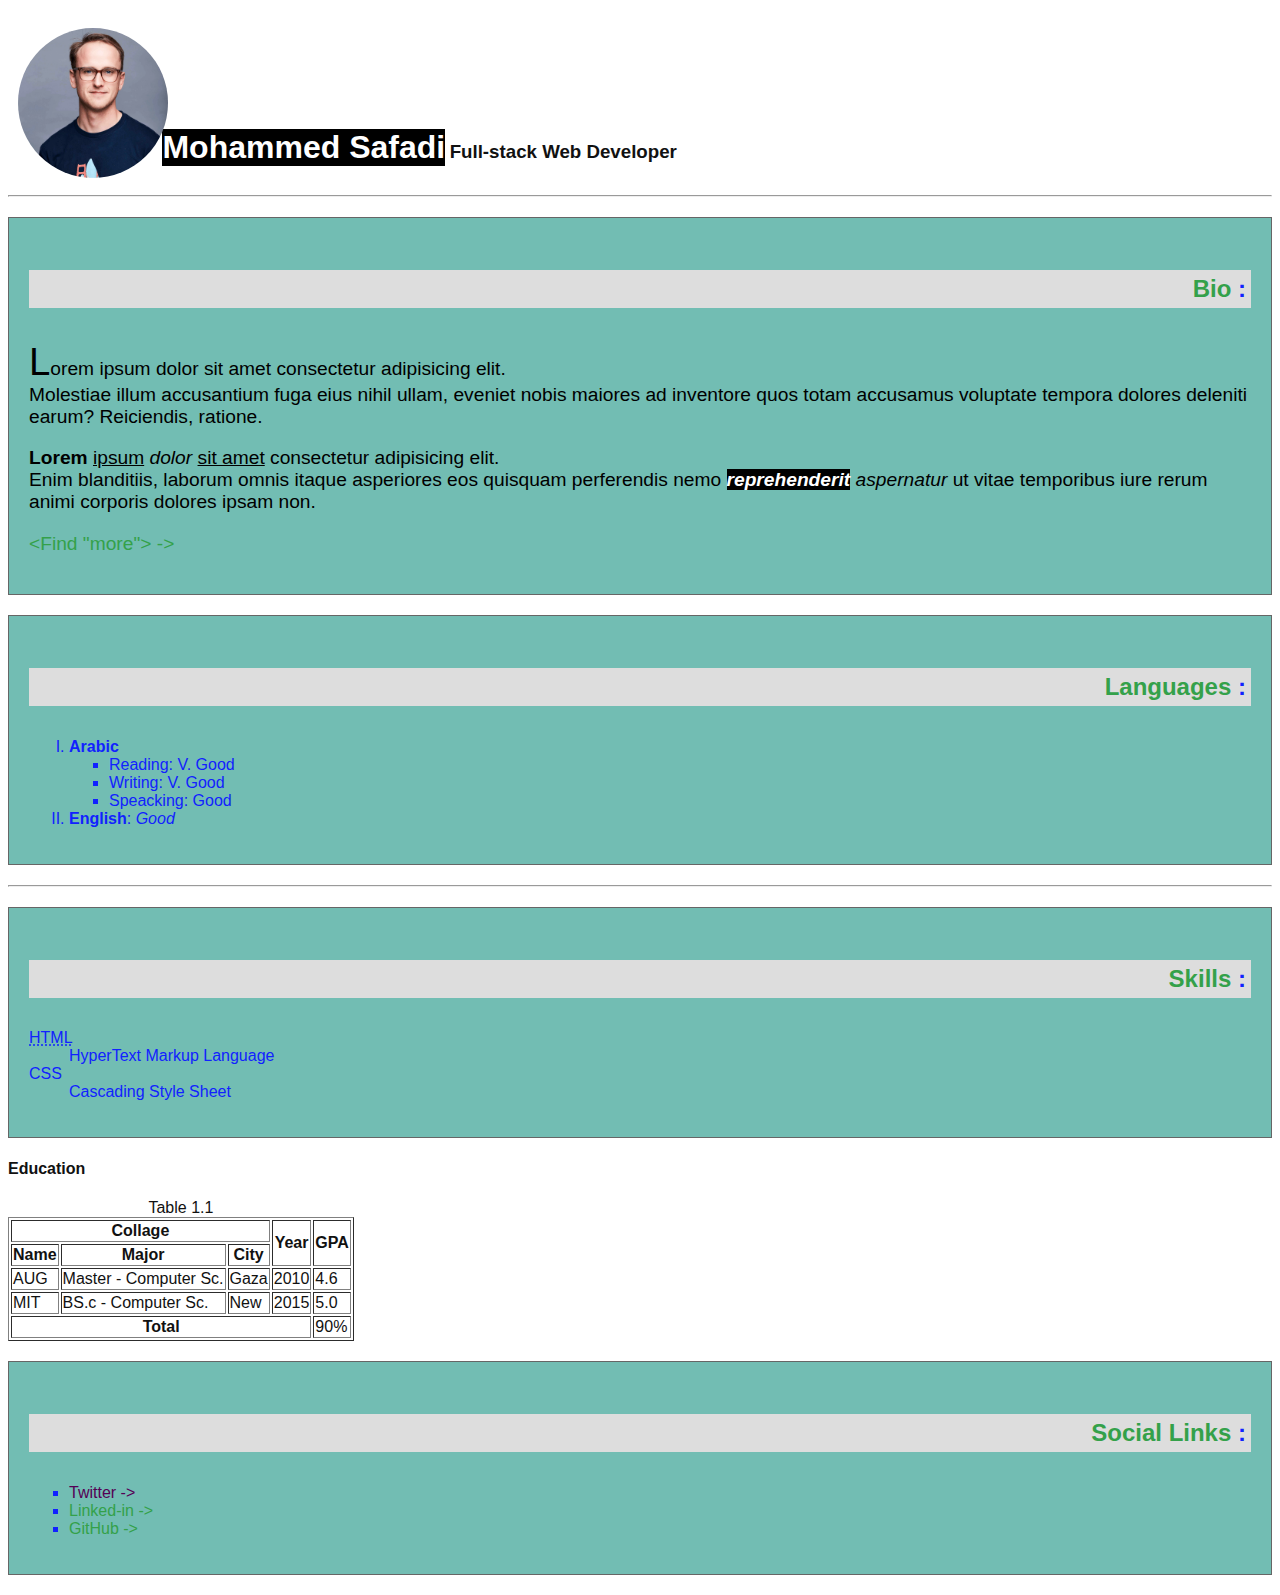
<file: index.html>
<!DOCTYPE html>
<html>
	<head>
		<meta charset="utf-8">
		<title>NAWA - Group 2</title>
		
		<link rel="stylesheet" href="css/style.css">
		<style>
			p {
				color: #999;
			}
		</style>
		
	</head>
	<body>
		
		<header>
			<img id="avatar" src="images/avatar.jpg" height="150">
			<h1 style="color: #15f; background: #ddd">Mohammed Safadi <small>(Pro)</small></h1>
			<h3>Full-stack Web Developer</h3>
		</header>
		<hr>
		<section class="v-space box">
			<div>
				<h4>Bio</h4>
				<p><span>Lorem ipsum</span> 
					<span>dolor sit amet</span> consectetur adipisicing elit.<br>
					Molestiae illum accusantium fuga eius nihil ullam, 
					eveniet nobis maiores ad inventore quos totam accusamus voluptate 
					tempora dolores deleniti earum? Reiciendis, ratione.</p>

				<p><b>Lorem</b> <u>ipsum</u> <i>dolor</i> <ins>sit amet</ins> consectetur adipisicing elit.<br> 
					Enim blanditiis, laborum omnis itaque asperiores eos quisquam 
					perferendis nemo <strong><em>reprehenderit</em></strong> <em>aspernatur</em> ut vitae temporibus 
					iure rerum animi corporis dolores ipsam non.</p>
				
				<p><a title="Go to &quot;google&quot;" href="https://www.google.com/search?q=Mohammed" target="_blank">
					&lt;Find "more"&gt;
				</a></p>
			</div>
		</section>
		
		<section class="box v-space">
			<h4>Languages</h4>
			<ol type="I" start="1">
				<li><strong>Arabic</strong>
					<ul type="square">
						<li>Reading: V. Good</li>
						<li>Writing: V. Good</li>
						<li>Speacking: Good</li>
					</ul>
				</li>
				
				<li><strong>English</strong>: <em>Good</em></li>
			</ol>
		</section>
		<hr>
		<section class="box v-space">
			<h4>Skills</h4>
			<dl>
				<dt><abbr title="HyperText Markup Language">HTML</abbr></dt>
				<dd>HyperText Markup Language</dd>
				<dt>CSS</dt>
				<dd>Cascading Style Sheet</dd>
			</dl>
		</section>
		<section>
			<h4>Education</h4>
			<table border="1">
				<caption>Table 1.1</caption>
				<thead>
					<tr>
						<th colspan="3">Collage</th>
						<th rowspan="2">Year</th>
						<th rowspan="2">GPA</th>
					</tr>
					<tr>
						<th>Name</th>
						<th>Major</th>
						<th>City</th>
					</tr>
				</thead>
				<tbody>
					<tr>
						<td scope="col">AUG</td>
						<td>Master - Computer Sc. </td>
						<td>Gaza</td>
						<td>2010</td>
						<td>4.6</td>
					</tr>
					<tr>
						<td>MIT</td>
						<td>BS.c - Computer Sc. </td>
						<td>New</td>
						<td>2015</td>
						<td>5.0</td>
					</tr>
				</tbody>
				<tfoot>
					<tr>
						<th colspan="4">Total</th>
						<td>90%</td>
					</tr>
				</tfoot>
			</table>
		</section>
		<section class="box v-space">
			<h4>Social Links</h4>
			<ul type="square">
				<li><a href="https://twitter.com" target="_blank">Twitter</a></li>
				<li><a href="https://linkedin.com" target="_blank">Linked-in</a></li>
				<li><a href="https://github.com" target="_blank">GitHub</a></li>
			</ul>
		</section>
	</body>
</html>
</file>
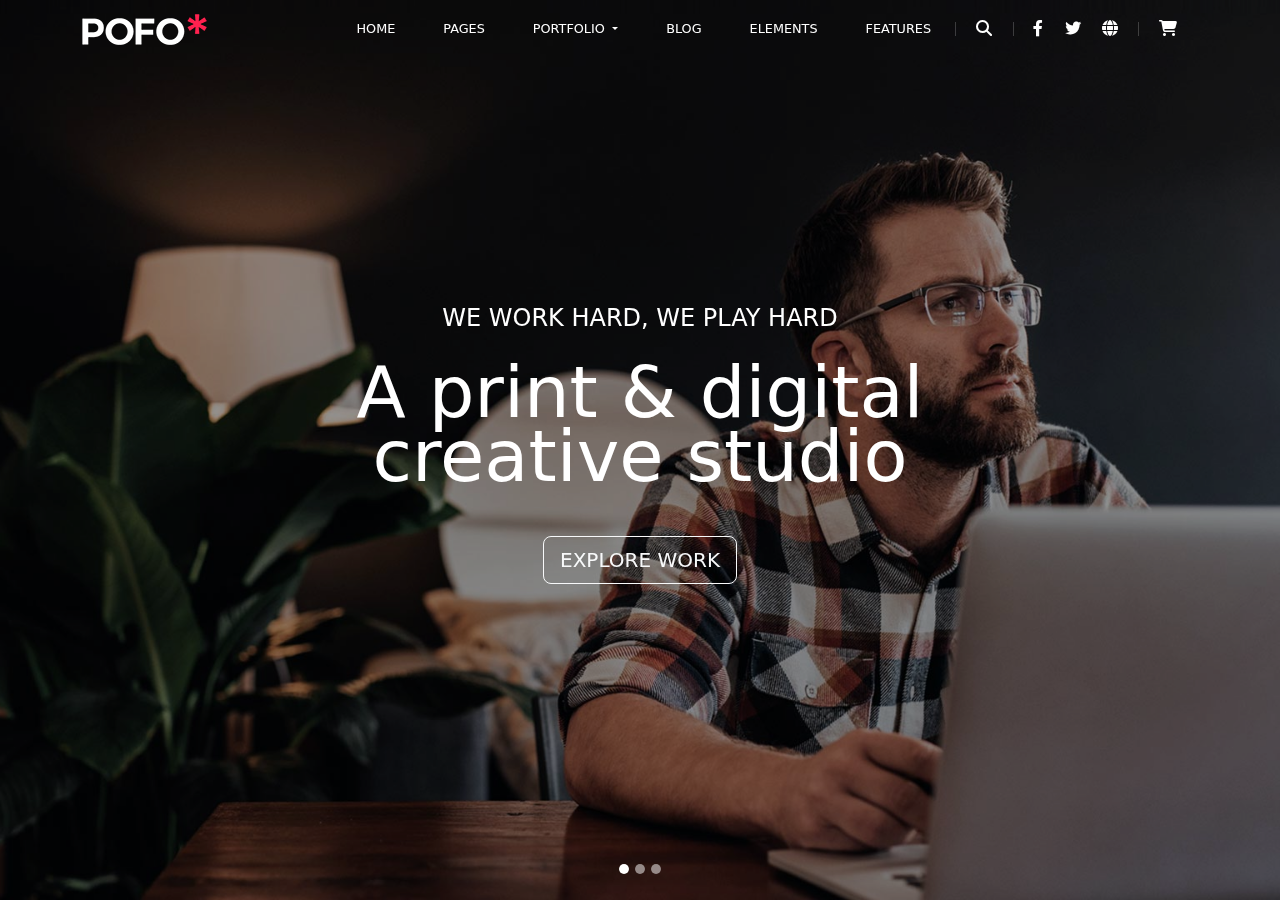
<file: corporate/index.html>
<!DOCTYPE html>
<html lang="en">

<head>
    <meta charset="UTF-8">
    <meta http-equiv="X-UA-Compatible" content="IE=edge">
    <meta name="viewport" content="width=device-width, initial-scale=1.0">
    <title>Bootstrap Corporate</title>
    <link rel="stylesheet" href="css/bootstrap.min.css">
    <link rel="stylesheet" href="css/fontawesome.min.css">
    <link rel="stylesheet" href="css/style.css">
</head>

<body>

    <header>
        <nav class="navbar navbar-expand-lg fixed-top">
            <div class="container">
                <a class="navbar-brand" href="#">
                    <img src="images/logo-white.png.webp" class="img-fluid" alt="Logo">
                </a>
                <button class="navbar-toggler" type="button" data-bs-toggle="collapse"
                    data-bs-target="#navbarSupportedContent" aria-controls="navbarSupportedContent"
                    aria-expanded="false" aria-label="Toggle navigation">
                    <span class="navbar-toggler-icon"></span>
                </button>
                <div class="collapse navbar-collapse" id="navbarSupportedContent">
                    <ul class="navbar-nav ms-auto mb-2 mb-lg-0">
                        <li class="nav-item">
                            <a class="nav-link active" aria-current="page" href="#">Home</a>
                        </li>
                        <li class="nav-item">
                            <a class="nav-link" href="#">Pages</a>
                        </li>
                        <li class="nav-item dropdown">
                            <a class="nav-link dropdown-toggle" href="#" role="button" data-bs-toggle="dropdown"
                                aria-expanded="false">
                                Portfolio
                            </a>
                            <ul class="dropdown-menu">
                                <li><a class="dropdown-item" href="#">Action</a></li>
                                <li><a class="dropdown-item" href="#">Another action</a></li>
                                <li>
                                    <hr class="dropdown-divider">
                                </li>
                                <li><a class="dropdown-item" href="#">Something else here</a></li>
                            </ul>
                        </li>
                        <li class="nav-item">
                            <a class="nav-link">Blog</a>
                        </li>
                        <li class="nav-item">
                            <a class="nav-link">Elements</a>
                        </li>
                        <li class="nav-item">
                            <a class="nav-link">Features</a>
                        </li>
                    </ul>
                    <div class="d-flex">
                        <div class="v-sep">
                            <a href="#" class="text-white"><i class="fa-solid fa-magnifying-glass"></i></a>
                        </div>
                        <div class="v-sep">
                            <a href="#" class="text-white me-3"><i class="fa-brands fa-facebook-f"></i></a>
                            <a href="#" class="text-white me-3"><i class="fa-brands fa-twitter"></i></a>
                            <a href="#" class="text-white"><i class="fa-solid fa-globe"></i></a>
                        </div>
                        <div class="v-sep">
                            <a href="#" class="text-white"><i class="fa-solid fa-cart-shopping"></i></a>
                        </div>
                    </div>
                </div>
            </div>
        </nav>
    </header>
    <section id="hero" class="vh-100">
        <div id="heroCarousel" class="carousel slide" data-bs-ride="carousel">
            <div class="carousel-indicators">
                <button type="button" data-bs-target="#heroCarousel" data-bs-slide-to="0" class="active"
                    aria-current="true" aria-label="Slide 1"></button>
                <button type="button" data-bs-target="#heroCarousel" data-bs-slide-to="1"
                    aria-label="Slide 2"></button>
                <button type="button" data-bs-target="#heroCarousel" data-bs-slide-to="2"
                    aria-label="Slide 3"></button>
            </div>
            <div class="carousel-inner">
                <div class="carousel-item active">
                    <img src="images/homepage-3-slider-img-1.jpg" class="d-block w-100" alt="...">
                    <div class="carousel-caption d-none d-md-block">
                        <p class="text-uppercase fs-4 mb-4">We work hard, We play hard</p>
                        <h5 class="h1 mb-5">A print & digital<br>creative studio</h5>
                        <p><a href="#" class="btn btn-outline-light text-uppercase btn-lg">Explore Work</a></p>
                    </div>
                </div>
                <div class="carousel-item">
                    <img src="images/homepage-3-slider-img-3-new.jpg" class="d-block w-100" alt="...">
                    <div class="carousel-caption d-none d-md-block">
                        <p class="text-uppercase fs-4 mb-4">We work hard, We play hard</p>
                        <h5 class="h1 mb-5">A print & digital<br>creative studio</h5>
                        <p><a href="#" class="btn btn-outline-light text-uppercase btn-lg">Explore Work</a></p>
                    </div>
                </div>
                <div class="carousel-item">
                    <img src="images/homepage-option17-slider-01.jpg" class="d-block w-100" alt="...">
                    <div class="carousel-caption d-none d-md-block">
                        <p class="text-uppercase fs-4 mb-4">We work hard, We play hard</p>
                        <h5 class="h1 mb-5">A print & digital<br>creative studio</h5>
                        <p><a href="#" class="btn btn-outline-light text-uppercase btn-lg">Explore Work</a></p>
                    </div>
                </div>
            </div>
            
        </div>
    </section>

    <script src="js/bootstrap.bundle.min.js"></script>
</body>

</html>
</file>
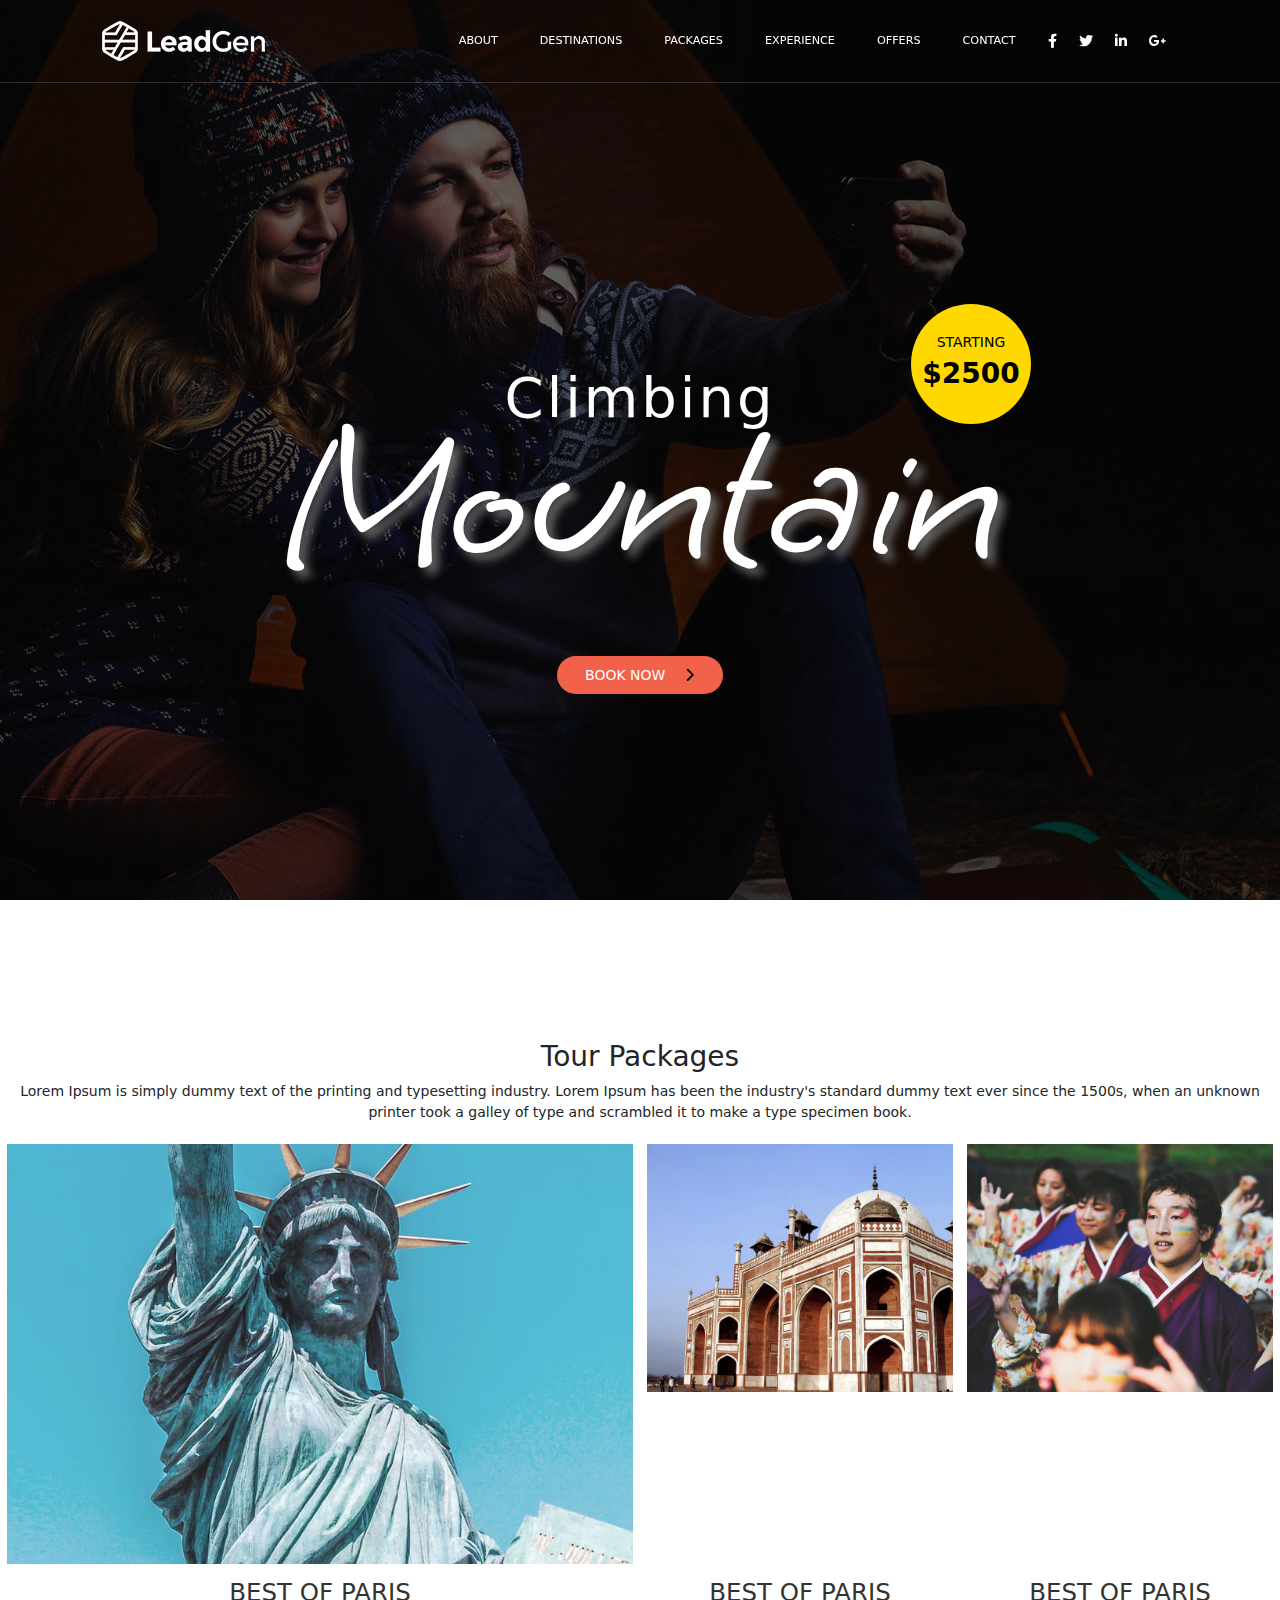
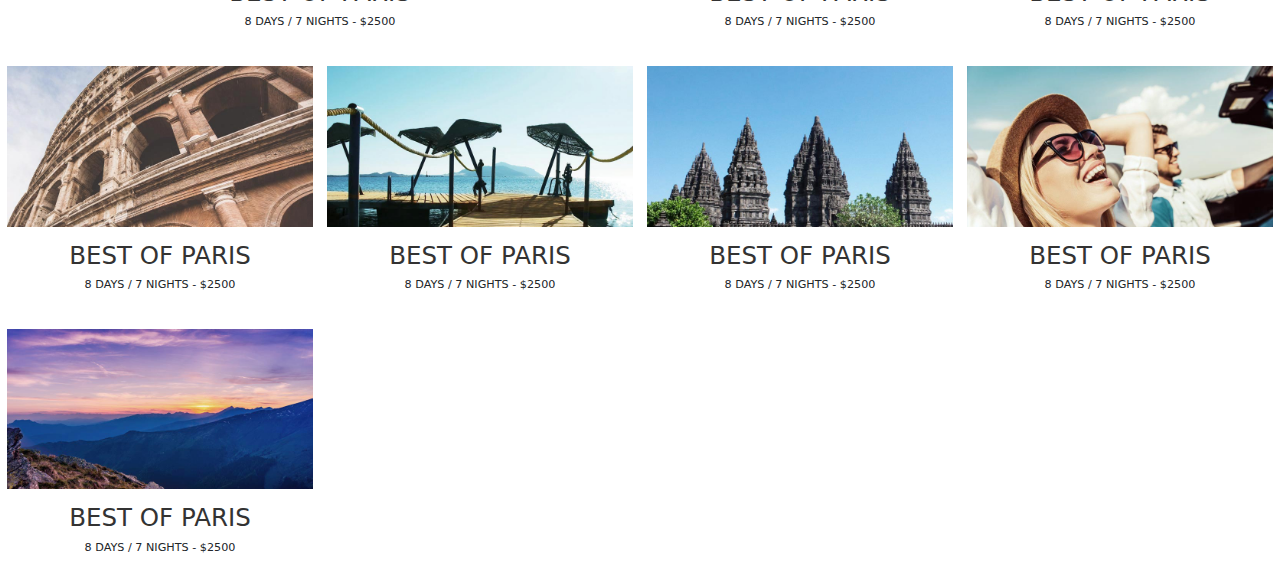
<file: travel/index.html>
<!DOCTYPE html>
<html lang="en">
<head>
    <meta charset="UTF-8">
    <meta http-equiv="X-UA-Compatible" content="IE=edge">
    <meta name="viewport" content="width=device-width, initial-scale=1.0">
    <title>Travel Agency</title>
    
    <link rel="preconnect" href="https://fonts.googleapis.com">
    <link rel="preconnect" href="https://fonts.gstatic.com" crossorigin>
    <link href="https://fonts.googleapis.com/css2?family=Grape+Nuts&display=swap" rel="stylesheet">

    <link rel="stylesheet" href="css/bootstrap.min.css">

    <link
        rel="stylesheet"
        href="https://cdnjs.cloudflare.com/ajax/libs/animate.css/4.1.1/animate.min.css"
    />
    
    <link rel="stylesheet" href="css/fontawesome.min.css">
    <link rel="stylesheet" href="css/fonts.css">
    <link rel="stylesheet" href="css/style.css">

    
</head>
<body>
    
    <header id="page-header">
        <div id="logo">
            <img src="images/logo-white.png" alt="Logo">
        </div>
        <nav id="main-nav">
            <a href="#">About</a>
            <a href="#">Destinations</a>
            <a href="#">Packages</a>
            <a href="#">Experience</a>
            <a href="#">Offers</a>
            <a href="#">Contact</a>
        </nav>
        <nav class="social-links">
            <a href="https://www.facebook.com" target="_blank" title="Facebook">
                <i class="fa-brands fa-facebook-f"></i>
            </a>
            <a href="https://www.twitter.com" target="_blank" title="Twitter">
                <i class="fa-brands fa-twitter"></i>
            </a>
            <a href="https://www.linkedin.com" target="_blank" title="Linkedin">
                <i class="fa-brands fa-linkedin-in"></i>
            </a>
            <a href="https://plus.google.com" target="_blank" title="Google+">
                <i class="fa-brands fa-google-plus-g"></i>
            </a>
        </nav>
    </header>

    <section id="hero">
        <div class="overlay center-block">
            <div class="hero-box">
                <h1><span class="first">Climbing</span> 
                    <span class="last animate__animated animate__bounce">Mountain</span></h1>
                <div class="pricing">
                    <span class="pricing-text">Starting</span> 
                    <span class="pricing-value">$2500</span>
                </div>
                <div class="book-now">
                    <a href="#">Book Now <i class="fa-solid fa-chevron-right"></i></a>
                </div>
            </div>
        </div>
    </section>

    <section id="packages" class="container-fluid">
        <h2 class="red">Tour Packages</h2>
        <p>Lorem Ipsum is simply dummy text of the printing and typesetting industry. Lorem Ipsum has been the industry's standard dummy text ever since the 1500s, when an unknown printer took a galley of type and scrambled it to make a type specimen book.</p>
        <div class="row pkg-list">
            <div class="col-sm-6 pkg-item">
                <img src="images/agency-work-02.jpg" alt="">
                <div class="pkg-details">
                    <h3>Best Of Paris</h3>
                    <p>8 DAYS / 7 NIGHTS - $2500</p>
                </div>
            </div>
            <div class="col-12 col-sm-6 col-md-4 col-lg-3 col-xxl-2 pkg-item">
                <img src="images/agency-work-04.jpg" alt="">
                <div class="pkg-details">
                    <h3>Best Of Paris</h3>
                    <p>8 DAYS / 7 NIGHTS - $2500</p>
                </div>
            </div>
            <div class="col-12 col-sm-6 col-md-4 col-lg-3 col-xxl-2 pkg-item">
                <img src="images/agency-work-05.jpg" alt="">
                <div class="pkg-details">
                    <h3>Best Of Paris</h3>
                    <p>8 DAYS / 7 NIGHTS - $2500</p>
                </div>
            </div>
            <div class="col-12 col-sm-6 col-md-4 col-lg-3 col-xxl-2 pkg-item">
                <img src="images/agency-work-06.jpg" alt="">
                <div class="pkg-details">
                    <h3>Best Of Paris</h3>
                    <p>8 DAYS / 7 NIGHTS - $2500</p>
                </div>
            </div>
            <div class="col-12 col-sm-6 col-md-4 col-lg-3 col-xxl-2 pkg-item">
                <img src="images/agency-work-07.jpg" alt="">
                <div class="pkg-details">
                    <h3>Best Of Paris</h3>
                    <p>8 DAYS / 7 NIGHTS - $2500</p>
                </div>
            </div>
            <div class="col-12 col-sm-6 col-md-4 col-lg-3 col-xxl-2 pkg-item">
                <img src="images/agency-work-08.jpg" alt="">
                <div class="pkg-details">
                    <h3>Best Of Paris</h3>
                    <p>8 DAYS / 7 NIGHTS - $2500</p>
                </div>
            </div>
            <div class="col-12 col-sm-6 col-md-4 col-lg-3 col-xxl-2 pkg-item">
                <img src="images/agency-work-10.jpg" alt="">
                <div class="pkg-details">
                    <h3>Best Of Paris</h3>
                    <p>8 DAYS / 7 NIGHTS - $2500</p>
                </div>
            </div>
            <div class="col-12 col-sm-6 col-md-4 col-lg-3 col-xxl-2 pkg-item">
                <img src="images/agency-work-11.jpg" alt="">
                <div class="pkg-details">
                    <h3>Best Of Paris</h3>
                    <p>8 DAYS / 7 NIGHTS - $2500</p>
                </div>
            </div>
        </div>
    </section>

    <script>
    
        // window.addEventListener('scroll', function(e) {
        //     const hero = document.querySelector('#hero');
        //     console.log(document.body.scrollTop)
        // });

        window.onscroll = function() {
            const h = document.querySelector('#page-header');
            if (document.body.scrollTop > 100 || document.documentElement.scrollTop > 100) {
                h.classList.add('bg')
            } else {
                h.classList.remove('bg')
            }
        }
    </script>

</body>
</html>
</file>
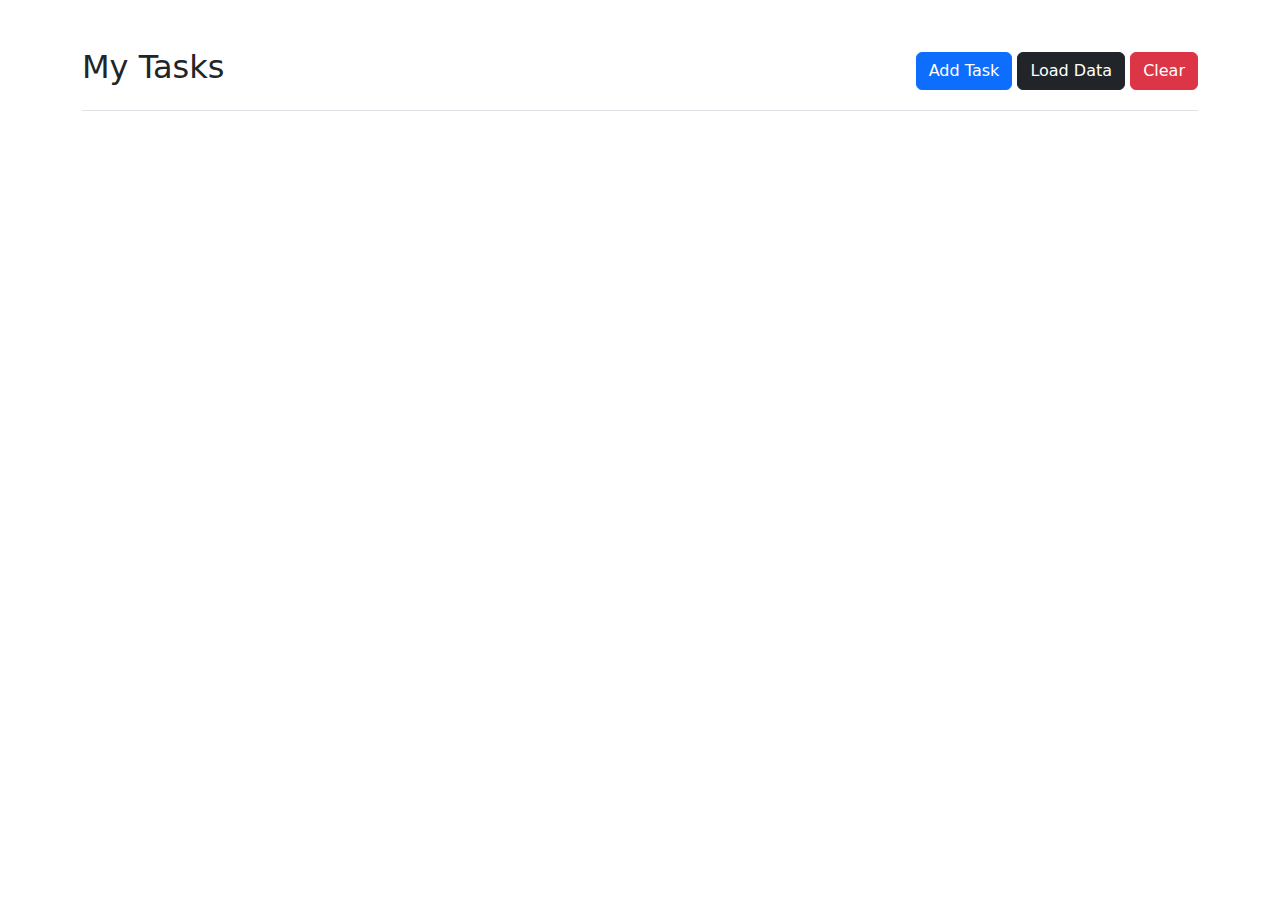
<file: javascript-basics/events.html>
<!DOCTYPE html>
<html lang="en">
<head>
    <meta charset="UTF-8">
    <meta http-equiv="X-UA-Compatible" content="IE=edge">
    <meta name="viewport" content="width=device-width, initial-scale=1.0">
    <title>DOM & Events</title>
    <link rel="stylesheet" href="css/bootstrap.min.css">
</head>
<body>
    <div class="container py-5">
        <header class="d-flex mb-4 align-items-center pb-3 border-bottom">
            <h1 id="title" class="h2" title="This is the H1 title">My Tasks</h1>
            <div class="ms-auto">
                <a href="https://google.com" class="btn btn-primary" id="add-task">Add Task</a>
                <button class="btn btn-dark" id="load-data">Load Data</button>
                <button class="btn btn-danger">Clear</button>
            </div>
        </header>
        <div class="d-none bg-light p-3" id="add-box">
            <form action="" class="d-flex" id="add-form">
                <div>
                    <input type="text" class="form-control" placeholder="Enter task title">
                    <p></p>
                </div>
                <button class="btn btn-primary ms-2">Add to List</button>
            </form>
        </div>

        <ul id="tasks"></ul>
    </div>

    <script src="js/tasks.js"></script>
    <script src="js/person-class.js"></script>
    <script>
        // let title = "This is a title!";
        // // Function declartion
        // function showTitle(event) {
        //     console.log(event)
            
        //     alert( event.target.title );
        // }
        // function call
        // showTitle('black');
        // console.log( title ) ;

        let h1 = document.getElementById('title');
        let size = 30;
        let c = 0;
        let title;
        h1.addEventListener('click', function(event) {
            if (c == 0) {
                title = this.innerHTML;
            }
            this.innerHTML = title + " (" + ++c + ")";
            size = size * 1.5;
            if (size < 72) {
                this.style.fontSize = size + 'px';
            }
            if (this.style.color != 'red') {
                this.style.color = "red"
            } else {
                this.style.color = 'black';
            }
        });
    </script>
    
</body>
</html>
</file>
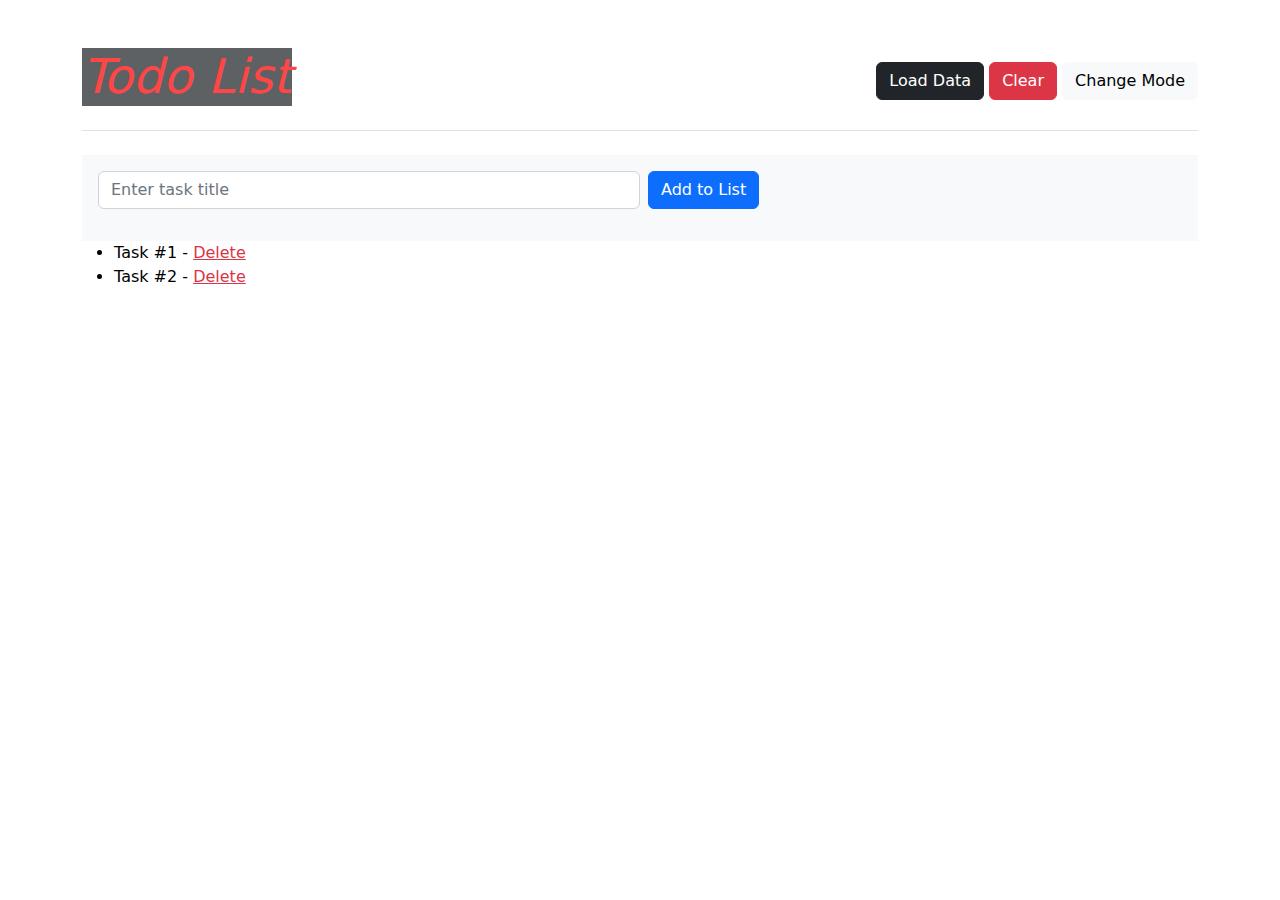
<file: javascript-basics/jquery.html>
<!DOCTYPE html>
<html lang="en">
<head>
    <meta charset="UTF-8">
    <meta http-equiv="X-UA-Compatible" content="IE=edge">
    <meta name="viewport" content="width=device-width, initial-scale=1.0">
    <title>jQuery</title>
    <link rel="stylesheet" href="css/bootstrap.min.css">
    <link rel="stylesheet" href="css/light.css" id="css-mode">
    
</head>
<body>
    <div class="container py-5">
        <header class="d-flex mb-4 align-items-center pb-3 border-bottom">
            <h1 id="title" class="h2" title="This is the H1 title">My Tasks</h1>
            <div class="ms-auto">
                <button class="btn btn-dark" id="load-data">Load Data</button>
                <button class="btn btn-danger">Clear</button>
                <button class="btn btn-light">Change Mode</button>
            </div>
        </header>
        <div class="bg-light p-3" id="add-box">
            <form action="" class="d-flex" id="add-form">
                <div class="col-6">
                    <input type="text" class="form-control" placeholder="Enter task title">
                    <p></p>
                </div>
                <div>
                    <button class="btn btn-primary ms-2">Add to List</button>
                </div>
            </form>
        </div>

        <ul id="tasks">
            <li>Task #1 - 
                <a href="#" class="text-danger">Delete</a>
            </li>
            <li>Task #2 - 
                <a href="#" class="text-danger">Delete</a>
            </li>
        </ul>
    </div>

    <script src="js/jquery-3.6.1.min.js"></script>
    <script>
        $(document).ready(function() {
            $('header h1')
                .css('color', 'red')
                .css('font-size', '3rem')
                .addClass('bg-dark')
                .html('<i>Todo List</i>')
                .fadeOut(2000)
                .fadeIn();
            
            //alert( $('header h1').attr('title') );

            // Add Event Listener
            $('#add-form').on('submit', function(e) {
                e.preventDefault();
                let input = $('#add-form input');

                let data = {
                    userId: 2,
                    title: input.val(),
                    completed: 0
                }
                // Send data to server via AJAX (POST request)
                $.post(
                    "https://jsonplaceholder.typicode.com/todos",
                    data,
                    function (data) {
                        $('#tasks').prepend(`<li>${data.title} (${data.id}) - 
                            <a href="#" class="text-danger">Delete</a>
                        </li>`);
                        input.val('');
                    }
                );
                
                // let content = $('#tasks').html();
                // $('#tasks').html('<li>' + val + '</li>' + content);
                // $('#tasks').prepend(`<li>${input.val()} - 
                //         <a href="#" class="text-danger">Delete</a>
                //     </li>`); // Try: append

                
            });

            $('header .btn-danger').on('click', function() {
                let answer = confirm('Are you sure you want to clear all the list?');
                if (answer) {
                    $('#tasks').empty();
                }
            });

            // Event Delegation
            $('#tasks').on('click', '.text-danger', function(e) {
                e.preventDefault();
                $(this).parent().remove();
            });

            $('#load-data').on('click', function() {
                $.get("https://jsonplaceholder.typicode.com/todos", function (data) {
                    for(i in data) {
                        $('#tasks').prepend(`<li>${data[i].title} - 
                            <a href="#" class="text-danger">Delete</a>
                        </li>`);
                    }
                });

                // $.ajax({
                //     url: "https://jsonplaceholder.typicode.com/todos",
                //     method: "get"
                // })
                // .done(function (data) {
                //     for(i in data) {
                //         $('#tasks').prepend(`<li>${data[i].title} - 
                //             <a href="#" class="text-danger">Delete</a>
                //         </li>`);
                //     }
                // })
                // .fail(function() {
                //     alert('Error!')
                // });
            });

            $('.btn-light').on('click', function() {
                let v = $('#css-mode').attr('href');
                if (v == 'css/dark.css') {
                    $('#css-mode').attr('href', 'css/light.css');
                } else {
                    $('#css-mode').attr('href', 'css/dark.css');
                }  
            })
        });

    </script>

</body>
</html>
</file>
<file: css/style.css>
html {
    font-family: Arial, Helvetica, sans-serif;
    font-size: 16px;
    color: #111;
}

p {
    color: #111;
}

h1 {
    color: #fff !important;
    background-color: #000 !important;
}

a {
    text-decoration: none;
    color:rgb(52, 161, 74);
}

a:hover {
    color: #12f;
    text-decoration: underline;
}

/*
This is a comment.
*/
section p {
    color: #000;
}

#avatar {
    border-radius: 50%;
    position: relative;
    left: 10px;
    top: 20px;
}

h4 ~ p {
    font-size: 1.2rem; /* 1.2 * 16px */
}

.box h4 + p::first-letter {
    font-size: 2em;
    text-transform: uppercase;
}

section.box  h4 {
    background-color: #ddd;
    color: rgb(52, 161, 74);
    font-size: 1.5rem;
    padding: 5px;
    text-align: end;
}

section.box h4::after {
    content: " :";
    color: #12f;
}

.box {
    border: 1px solid #666;
    padding: 20px;
    color: #000;
    background-color: #ff6;
}

.v-space {
    margin: 20px 0;
    color: #12f;
    background-color: rgb(114, 189, 179);
}

ol[type="A"] {
    color: #505;
}

a[target="_blank"]::after {
    content: " ->";
}

a[href*="twitter"] {
    color: #505;
}

h1, h3 {
    display: inline-block;
}

p strong {
    /* display: none; */
    /* visibility: hidden; */
    background: #000;
    color: #fff;
}

h1 small {
    display: none;
}

h1:hover small {
    display: inline;
}
</file>
<file: corporate/css/style.css>
header .navbar .nav-link, header .navbar .nav-link.active {
    color: #fff;
}

header .navbar-nav > .nav-item {
    text-transform: uppercase;
    font-weight: 500;
    font-size: 0.8rem;
    margin: 0 1rem;
}

.v-sep {
    position: relative;
    padding: 0 1.3rem;
}

.v-sep::before {
    content: "";
    position: absolute;
    left: 0;
    top: calc(50% - 7px);
    height: 14px;
    border-left: 1px solid rgba(255, 255, 255, 0.2);
}

#hero .carousel-item {
    height: 100vh;
    overflow: hidden;
}
#hero .carousel-item img {
    object-fit: cover;
    height: 100%;
    width: 100%;
}

#hero .carousel-indicators [data-bs-target] {
    width: 10px;
    height: 10px;
    border-radius: 50%;
}

#hero .carousel-caption {
    left: 0;
    top: 0;
    right: 0;
    bottom: 0;
    /*transform: translateX(-50%) translateY(-50%);*/
    background-color: rgba(0, 0, 0, 0.4);
    /*padding: 2rem;*/
    display: flex !important;
    flex-direction: column;
    align-items: center;
    justify-content: center;
    cursor: w-resize;
}

#hero .carousel-caption .h1 {
    font-size: 4.5rem;
    line-height: 4rem;
}

header .dropdown-menu {
    background-color: #222;
}

header .dropdown-item {
    color: #fff;
}
header .dropdown-item:hover {
    background-color: transparent;
    color: #ddd;
}
</file>
<file: travel/css/fonts.css>
@font-face {
    font-family: 'Montserrat Regular';
    font-style: normal;
    font-weight: normal;
    src: local('Montserrat Regular'), url('../fonts/Montserrat-Regular.woff') format('woff');
}


@font-face {
    font-family: 'Montserrat Italic';
    font-style: normal;
    font-weight: normal;
    src: local('Montserrat Italic'), url('../fonts/Montserrat-Italic.woff') format('woff');
}


@font-face {
    font-family: 'Montserrat Thin';
    font-style: normal;
    font-weight: normal;
    src: local('Montserrat Thin'), url('../fonts/Montserrat-Thin.woff') format('woff');
}


@font-face {
    font-family: 'Montserrat Thin Italic';
    font-style: normal;
    font-weight: normal;
    src: local('Montserrat Thin Italic'), url('../fonts/Montserrat-ThinItalic.woff') format('woff');
}


@font-face {
    font-family: 'Montserrat ExtraLight';
    font-style: normal;
    font-weight: normal;
    src: local('Montserrat ExtraLight'), url('../fonts/Montserrat-ExtraLight.woff') format('woff');
}


@font-face {
    font-family: 'Montserrat ExtraLight Italic';
    font-style: normal;
    font-weight: normal;
    src: local('Montserrat ExtraLight Italic'), url('../fonts/Montserrat-ExtraLightItalic.woff') format('woff');
}


@font-face {
    font-family: 'Montserrat Light';
    font-style: normal;
    font-weight: normal;
    src: local('Montserrat Light'), url('../fonts/Montserrat-Light.woff') format('woff');
}


@font-face {
    font-family: 'Montserrat Light Italic';
    font-style: normal;
    font-weight: normal;
    src: local('Montserrat Light Italic'), url('../fonts/Montserrat-LightItalic.woff') format('woff');
}


@font-face {
    font-family: 'Montserrat Medium';
    font-style: normal;
    font-weight: normal;
    src: local('Montserrat Medium'), url('../fonts/Montserrat-Medium.woff') format('woff');
}


@font-face {
    font-family: 'Montserrat Medium Italic';
    font-style: normal;
    font-weight: normal;
    src: local('Montserrat Medium Italic'), url('../fonts/Montserrat-MediumItalic.woff') format('woff');
}


@font-face {
    font-family: 'Montserrat SemiBold';
    font-style: normal;
    font-weight: normal;
    src: local('Montserrat SemiBold'), url('../fonts/Montserrat-SemiBold.woff') format('woff');
}


@font-face {
    font-family: 'Montserrat SemiBold Italic';
    font-style: normal;
    font-weight: normal;
    src: local('Montserrat SemiBold Italic'), url('../fonts/Montserrat-SemiBoldItalic.woff') format('woff');
}


@font-face {
    font-family: 'Montserrat Bold';
    font-style: normal;
    font-weight: normal;
    src: local('Montserrat Bold'), url('../fonts/Montserrat-Bold.woff') format('woff');
}


@font-face {
    font-family: 'Montserrat Bold Italic';
    font-style: normal;
    font-weight: normal;
    src: local('Montserrat Bold Italic'), url('../fonts/Montserrat-BoldItalic.woff') format('woff');
}


@font-face {
    font-family: 'Montserrat ExtraBold';
    font-style: normal;
    font-weight: normal;
    src: local('Montserrat ExtraBold'), url('../fonts/Montserrat-ExtraBold.woff') format('woff');
}


@font-face {
    font-family: 'Montserrat ExtraBold Italic';
    font-style: normal;
    font-weight: normal;
    src: local('Montserrat ExtraBold Italic'), url('../fonts/Montserrat-ExtraBoldItalic.woff') format('woff');
}


@font-face {
    font-family: 'Montserrat Black';
    font-style: normal;
    font-weight: normal;
    src: local('Montserrat Black'), url('../fonts/Montserrat-Black.woff') format('woff');
}


@font-face {
    font-family: 'Montserrat Black Italic';
    font-style: normal;
    font-weight: normal;
    src: local('Montserrat Black Italic'), url('../fonts/Montserrat-BlackItalic.woff') format('woff');
}
</file>
<file: travel/css/style.css>
/* @import url(fonts.css); */
@keyframes pulse {
    0% {
        background-color: #ffd800;
        box-shadow: 0 0 10px rgba(255, 255, 255, 0.5);
        transform: rotate(0deg);
    }
    50% {
        background-color: #fff;
        box-shadow: 0 0 15px rgba(255, 255, 255, 0.5);
        transform: rotate(180deg);
    }
    100% {
        background-color: #f26149;
        box-shadow: 0 0 20px rgba(255, 255, 255, 0.4);
        transform: rotate(360deg);
    }
}

html {
    font-family: 'Montserrat Regular', Arial, Helvetica, sans-serif;
    font-size: 14px;
    color: #707070; /* rgb(112, 112, 112) */
}

a {
    text-decoration: none;
}

#page-header {
    background-color: transparent;
    display: flex;
    flex-direction: row;
    align-items: center;
    padding: 1.5rem 8%;
    position: fixed;
    top: 0;
    left: 0;
    right: 0;
    border-bottom: 1px solid rgba(255, 255, 255, 0.15);
    z-index: 99;
    transition: all 0.3s ease;
}
#page-header.bg {
    background-color: #000;
    border-bottom: 0;
    padding: 1.3rem 8%;
}

#page-header #logo {
    flex: 1;
}

#page-header nav {
    display: flex;
}

#page-header nav > a {
    color: #fff;
    text-transform: uppercase;
    padding: 0.5rem;
    margin: 0 1rem;
    font-size: 0.8rem;
}

#page-header nav.social-links a {
    margin: 0 4px;
    font-size: 1rem;
}

#hero {
    height: 100vh;
    background-image: url(../images/hero-bg40.jpg);
    background-repeat: no-repeat;
    background-position: 50% 0;
    /* background-size: cover; */
}

#hero h1 {
    margin: 0;
    text-align: center;
    color: #fff;
}

#hero h1 span.first {
    display: block;
    font-size: 4rem;
    font-weight: normal;
    letter-spacing: 3px;
}

#hero h1 span.last {
    font-family: 'Grape Nuts', cursive;
    display: block;
    font-size: 15rem;
    margin-top: -60px;
    text-shadow: 7px 7px 10px #666;
}

.overlay {
    background-color: rgba(0, 0, 0, 0.6);
    height: 100%;
    width: 100%;
}

.center-block {
    display: flex;
    align-items: center;
    justify-content: center;
}

#hero .hero-box {
    position: relative;
    margin-top: 150px;
}

#hero .pricing {
    width: 120px;
    height: 120px;
    border-radius: 50%;
    background-color: #ffd800;
    display: flex;
    align-items: center;
    justify-content: center;
    flex-direction: column;
    color: #000;
    text-transform: uppercase;
    position: absolute;
    top: -60px;
    right: -30px;
    animation-name: pulse;
    animation-duration: 1s;
    animation-timing-function: ease;
    animation-iteration-count: infinite;
    animation-delay: 5s;
}

#hero .pricing .pricing-value {
    font-weight: bold;
    font-size: 2rem;
}

.book-now {
    text-align: center;
    margin-top: 3rem;
}

.book-now a {
    padding: 0.8rem 2rem;
    border-radius: 2rem;
    background-color: #f26149;
    color: #fff;
    text-transform: uppercase;
}
.book-now a .fa-solid {
    margin-left: 1rem;
    color: #000;
}

.book-now a:hover {
    box-shadow: 0px 0px 10px #666;
}

.pkg-item {
    overflow: hidden;
    padding: 7px;
    position: relative;
}
.pkg-item img {
    max-width: 100%;
    transition: all 1s linear;
}
.pkg-details {
    text-align: center;
    position: absolute;
    bottom: 0;
    left: 0;
    width: 100%;
    background-color: #fff;
    padding: 14px;
    transition: background-color 0.5s ease-in-out;
}
.pkg-details h3 {
    color: #333;
    text-transform: uppercase;
    margin-top: 0;
}
.pkg-details p {
    font-size: .8rem;
}
#packages {
    text-align: center;
    margin-top: 10rem;
}

.pkg-item:hover .pkg-details {
    background-color: rgba(0, 0, 0, 0.95);
    color: #fff;
}
.pkg-item:hover .pkg-details h3 {
    color: #fff;
}

.pkg-item:hover img {
    transform: scale(130%) rotate(10deg);
    filter: grayscale(1);
}

@media (max-width: 960px) {
    
}
@media (max-width: 760px) {
    
}
@media (max-width: 480px) {
    .red {
        color: #f26149 !important;
    }
    
    #page-header nav#main-nav, .hero-box {
        display: none !important;
    }
}
</file>
<file: javascript-basics/css/light.css>
body {
    background-color: #fff;
    color: #000;
}
</file>
